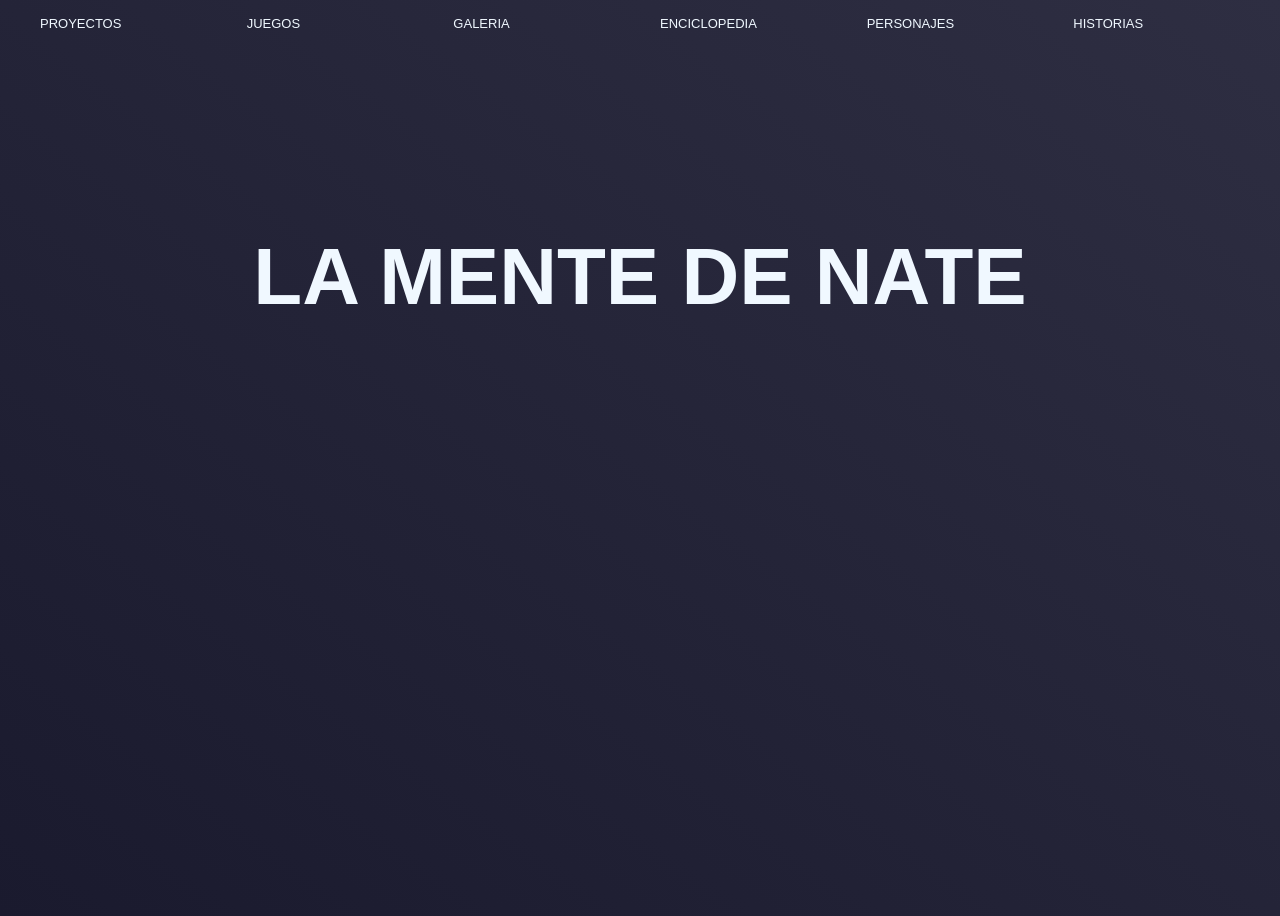
<file: index.html>
<!DOCTYPE html>
<html lang="en">
<head>
    <title>La mente de nate</title>
    <link rel="stylesheet" href="/css/index.css">
</head>
<body>
    <div class="Nav">
        <ul>
            <li><a href="/html/proyectos.html">PROYECTOS</a></li>
            <li><a href="/html/juegos.html">JUEGOS</a></li>
            <li><a href="/html/galeria.html">GALERIA</a></li>
            <li><a href="/html/enciclopedia.html">ENCICLOPEDIA</a></li>
            <li><a href="/html/personajes.html">PERSONAJES</a></li>
            <li><a href="/html/historias.html">HISTORIAS</a></li>
        </ul>
    </div>
    <h1>LA MENTE DE NATE</h1>
</body>
</html>
</file>
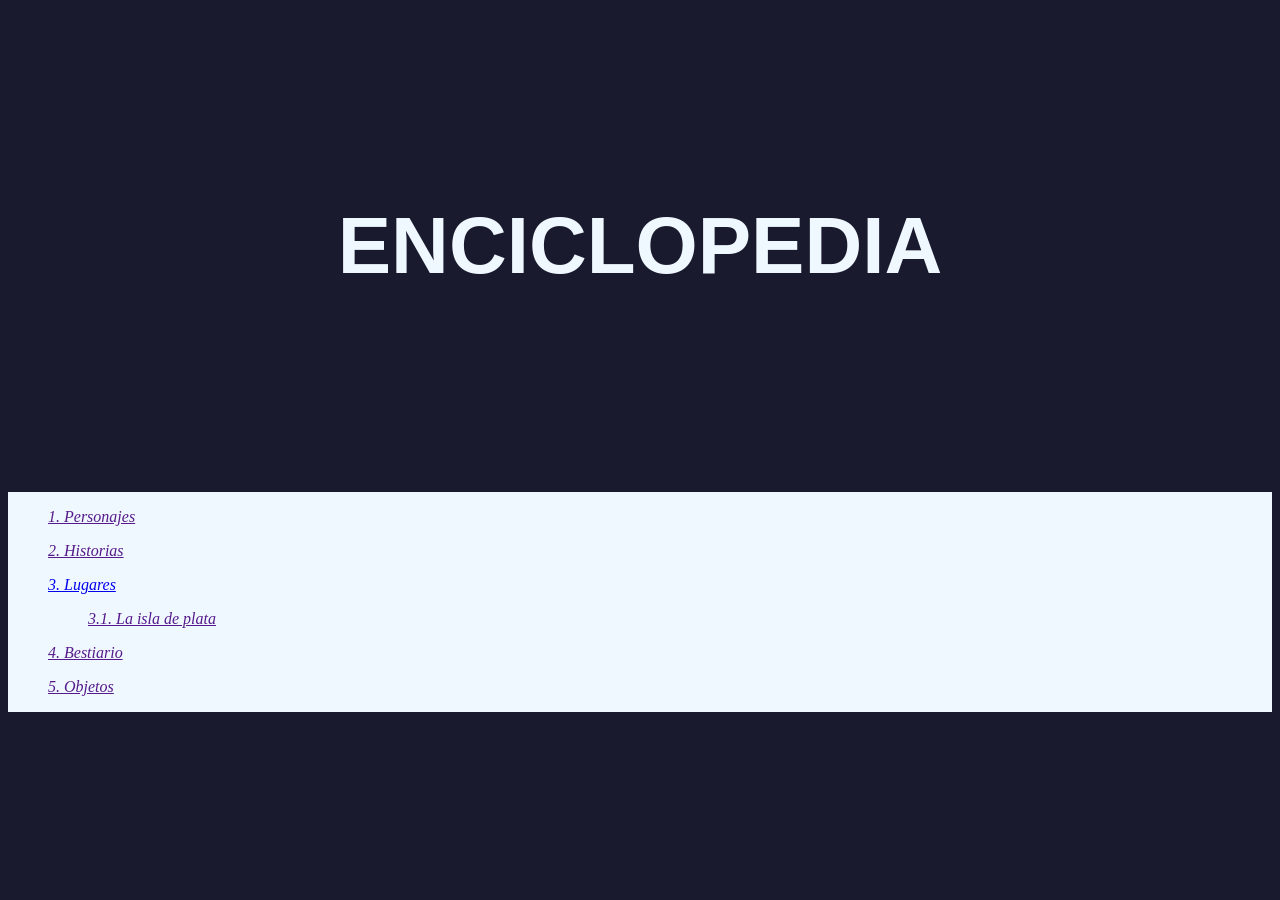
<file: html/enciclopedia.html>
<!DOCTYPE html>
<html lang="en">
<head>
    <title>ENCICLOPEDIA</title>
    <link rel="stylesheet" href="/css/enciclopedia.css">
</head>
<body>
    <h1>ENCICLOPEDIA</h1>
    <div class="pagina01">
        <ol class="titulosnivel01">
            <i><a href=""><p>
                1. Personajes
            </p></a></i>
            <i><a href=""><p>
                2. Historias
            </p></a></i>
            <i><a href="Lugares.html"><p>
                3. Lugares
                <ol>
                    <i><a href=""><p>3.1. La isla de plata</p></a></i>
                </ol>
            </p></a></i>
            <i><a href=""><p>
                4. Bestiario
            </p></a></i>
            <i><a href=""><p>
                5. Objetos
            </p></a></i>
        </ol>
    </div>
</body> 
</html>
</file>
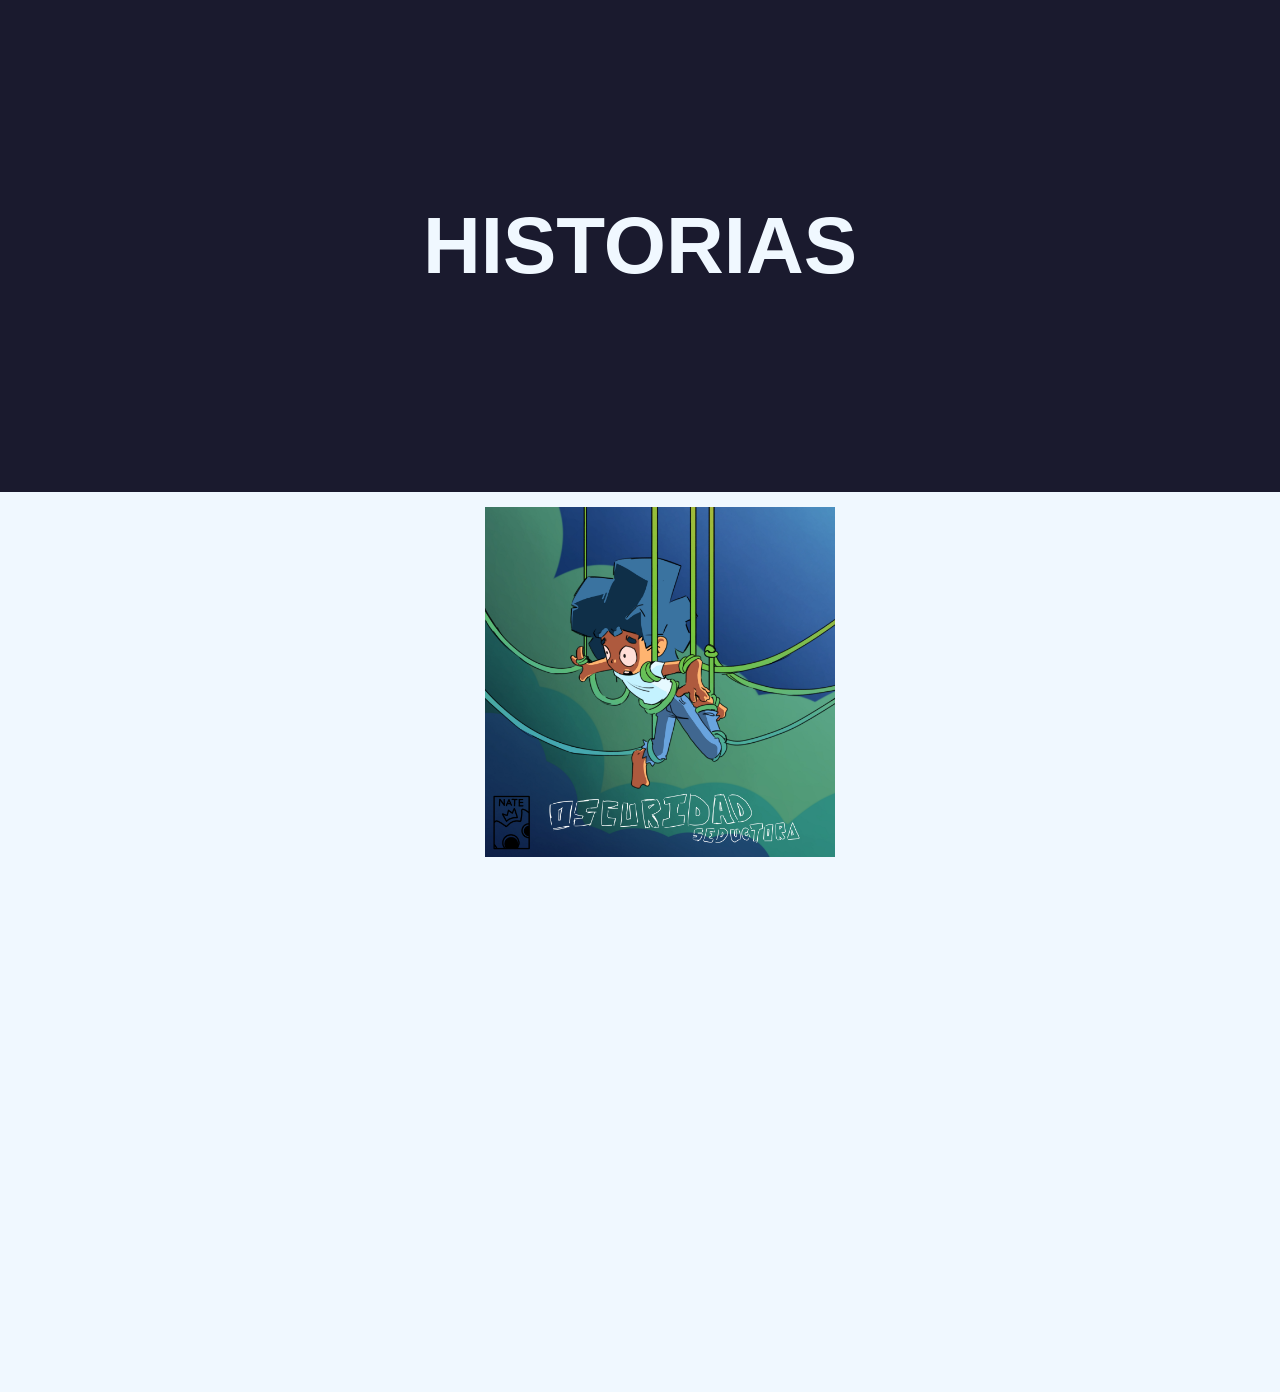
<file: html/historias.html>
<!DOCTYPE html>
<html lang="en">
<head>
    <title>Historias</title>
    <link rel="stylesheet" href="/css/historias.css">
</head>
<body>
    <h1>HISTORIAS</h1>
    <div class="DIVPortadas">
        <ul class="Portadas">
            <li>
                <a href="/html/DireccionesHistorias/historia01.html"><img src="/pictures/PortadasDeHistorias/OscuridadSeductora-portada-01.jpg" alt=""></a>
            </li>
        </ul>
    </div>
</body>
</html>
</file>
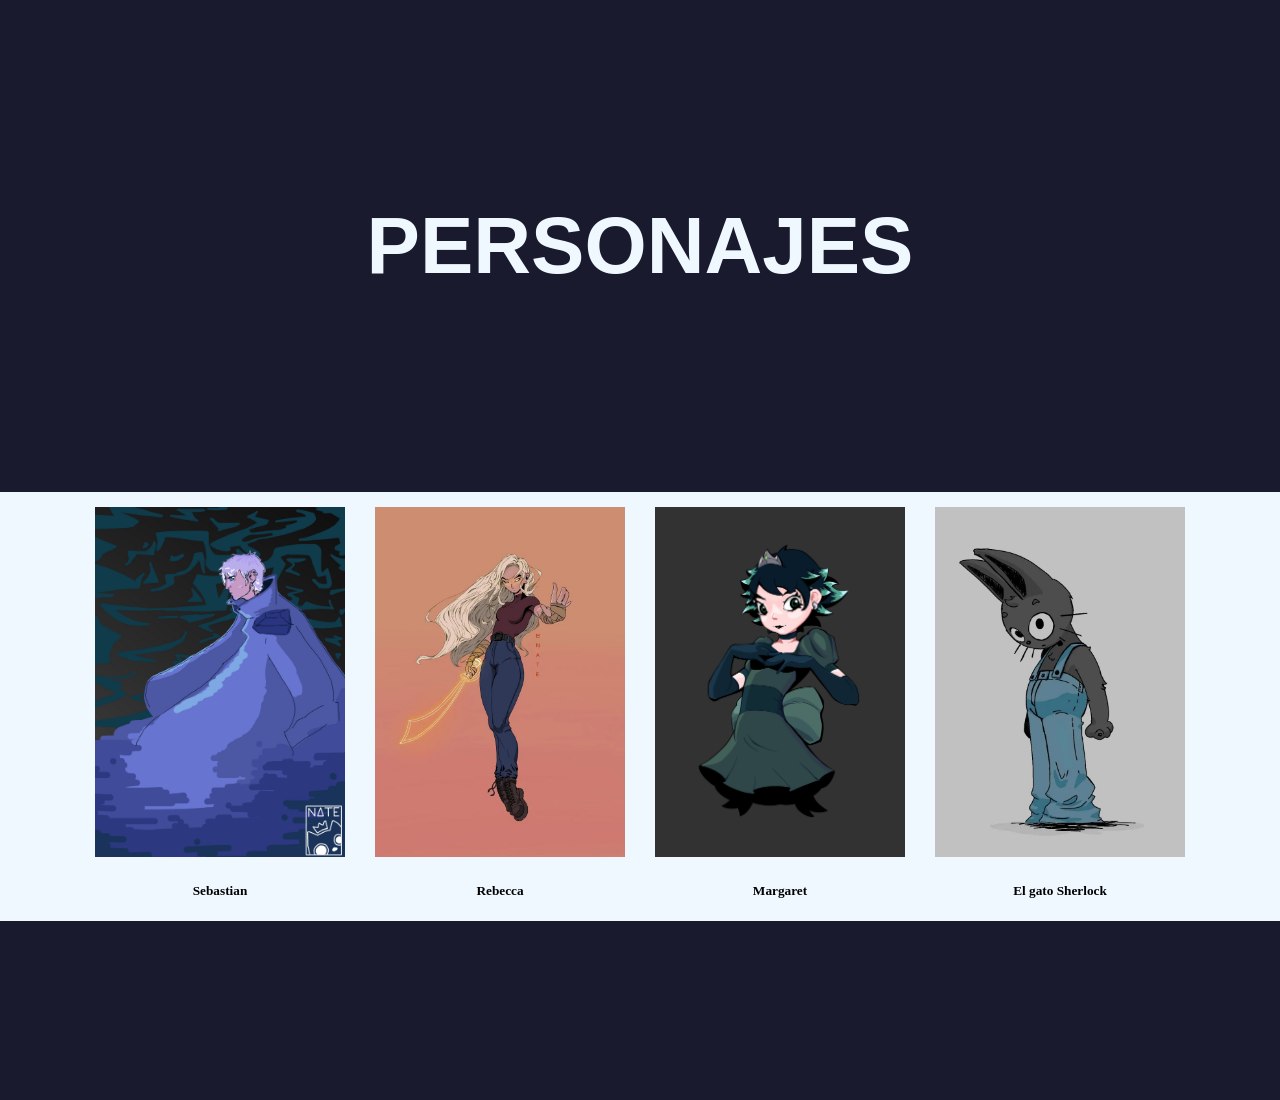
<file: html/personajes.html>
<!DOCTYPE html>
<html lang="en">
<head>
    <title>PERSONAJES</title>
    <link rel="stylesheet" href="/css/personajes.css">
</head>
<body>
    <h1>PERSONAJES</h1>
    <div class="ImagenesPersonajes">
        <ul class="ListaPersonajes">
            <li><a href="/html/DireccionesPersonajes/sebastian III.html"><img src="/pictures/ImagenesPersonajes/LMN-Sebastian III.jpg" alt="Imagen descriptiva"></a><h5>Sebastian</h5></li>
            <li><a href="/html/DireccionesPersonajes/rebecca.html"><img src="/pictures/ImagenesPersonajes/LMN-Rebecca.jpg" alt="Imagen descriptiva"></a><h5>Rebecca</h5></li>
            <li><a href="/html/DireccionesPersonajes/margaret.html"><img src="/pictures/ImagenesPersonajes/LMN-Margaret.jpg" alt="Imagen descriptiva"></a><h5>Margaret</h5></li>
            <li><a href="/html/DireccionesPersonajes/sherlock II.html"><img src="/pictures/ImagenesPersonajes/LMN-Sherlock II.jpg" alt="Imagen descriptiva"></a><h5>El gato Sherlock</h5></Li>
            <!-- <li><h5>Philip el sabio</h5></li> -->
            <!-- <li><h5>Theodora</h5></li> -->
        </ul>
    </div>
</body>
</html>
</file>
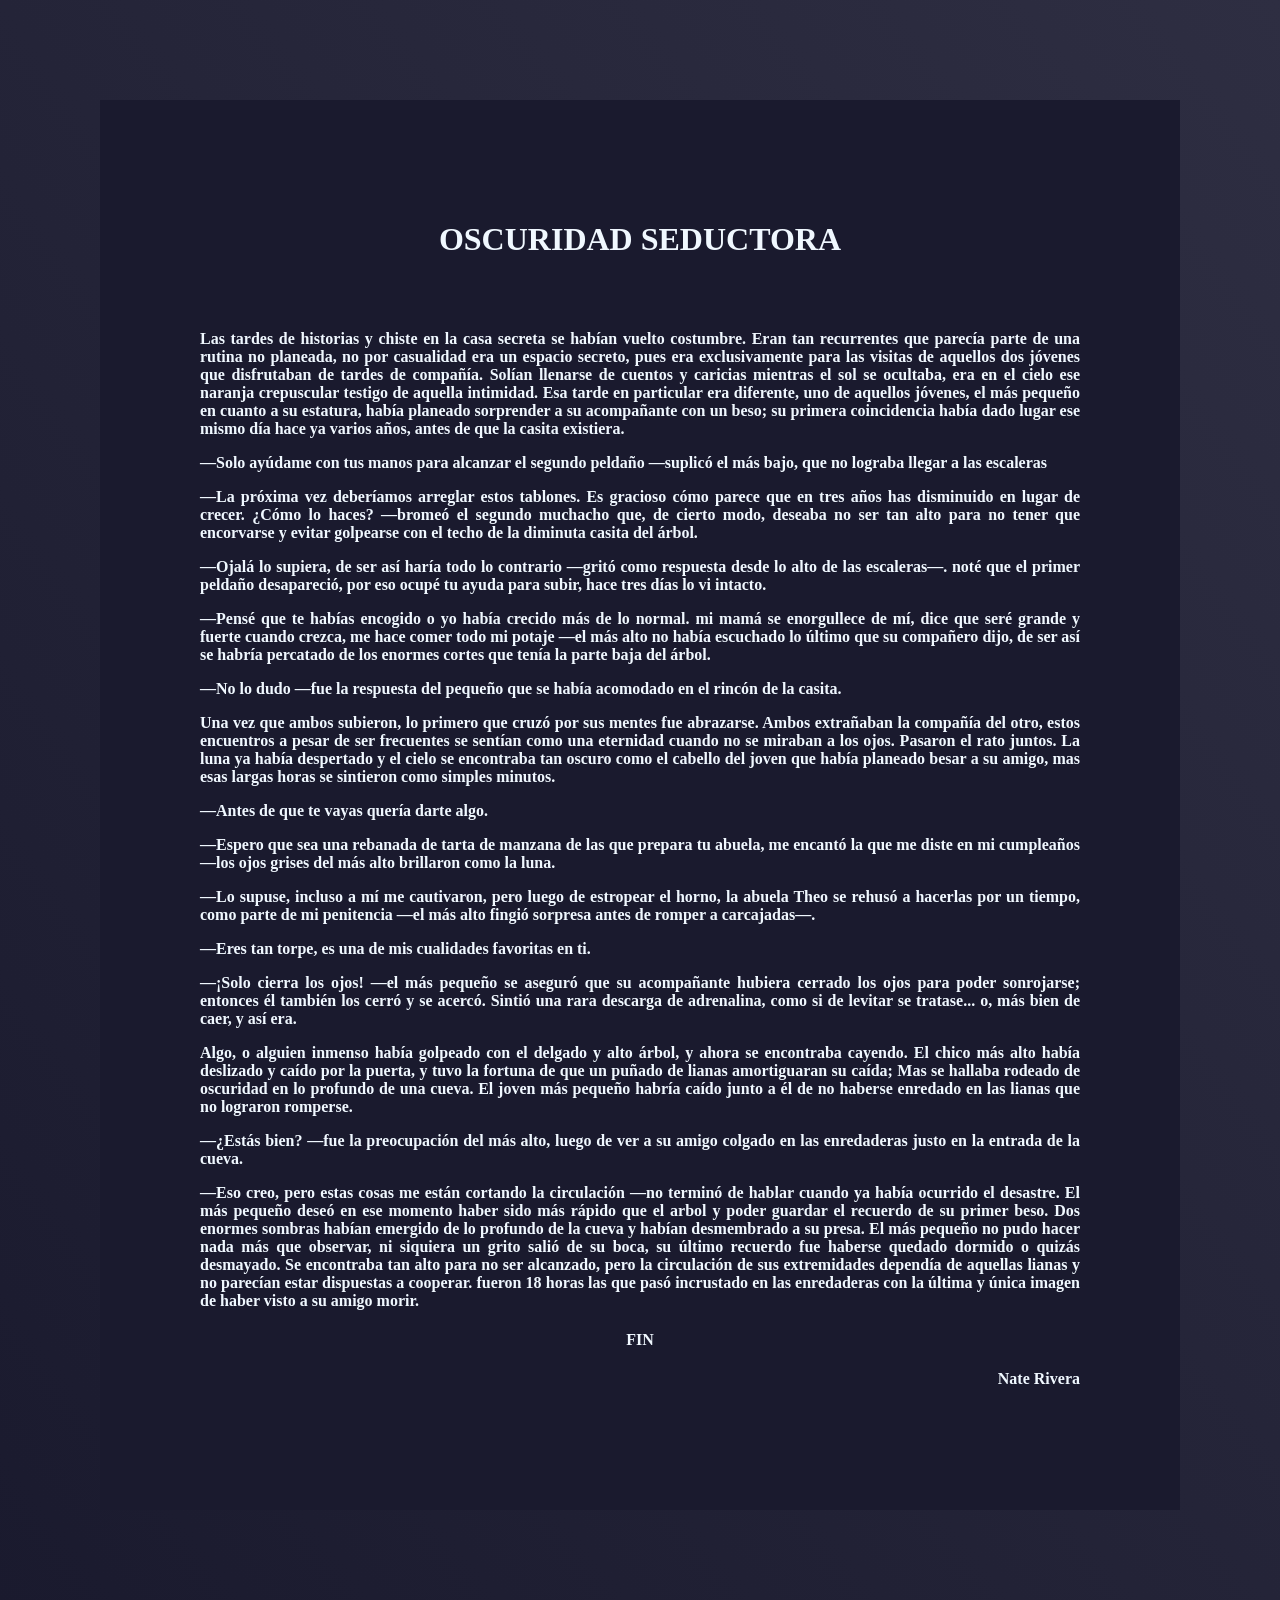
<file: html/DireccionesHistorias/historia01.html>
<!DOCTYPE html>
<html lang="en">
<head>
    <title>Historia #01</title>
    <link rel="stylesheet" href="/css/Historias/historiaBase.css">
</head>
<body>
    <div>
        <h1>OSCURIDAD SEDUCTORA</h1>
        <h4>
            <p>Las tardes de historias y chiste en la casa secreta se habían vuelto costumbre. Eran tan recurrentes que parecía parte de una rutina no planeada, no por casualidad era un espacio secreto, pues era exclusivamente para las visitas de aquellos dos jóvenes que disfrutaban de tardes de compañía. Solían llenarse de cuentos y caricias mientras el sol se ocultaba, era en el cielo ese naranja crepuscular testigo de aquella intimidad. Esa tarde en particular era diferente, uno de aquellos jóvenes, el más pequeño en cuanto a su estatura, había planeado sorprender a su acompañante con un beso; su primera coincidencia había dado lugar ese mismo día hace ya varios años, antes de que la casita existiera. </p>
            <p>—Solo ayúdame con tus manos para alcanzar el segundo peldaño —suplicó el más bajo, que no lograba llegar a las escaleras</p>
            <p>—La próxima vez deberíamos arreglar estos tablones. Es gracioso cómo parece que en tres años has disminuido en lugar de crecer. ¿Cómo lo haces? —bromeó el segundo muchacho que, de cierto modo, deseaba no ser tan alto para no tener que encorvarse y evitar golpearse con el techo de la diminuta casita del árbol.</p>
            <p>—Ojalá lo supiera, de ser así haría todo lo contrario —gritó como respuesta desde lo alto de las escaleras—. noté que el primer peldaño desapareció, por eso ocupé tu ayuda para subir, hace tres días lo vi intacto. </p>
            <p>—Pensé que te habías encogido o yo había crecido más de lo normal. mi mamá se enorgullece de mí, dice que seré grande y fuerte cuando crezca, me hace comer todo mi potaje —el más alto no había escuchado lo último que su compañero dijo, de ser así se habría percatado de los enormes cortes que tenía la parte baja del árbol. </p>
            <p>—No lo dudo —fue la respuesta del pequeño que se había acomodado en el rincón de la casita. </p>
            <p>Una vez que ambos subieron, lo primero que cruzó por sus mentes fue abrazarse. Ambos extrañaban la compañía del otro, estos encuentros a pesar de ser frecuentes se sentían como una eternidad cuando no se miraban a los ojos. Pasaron el rato juntos. La luna ya había despertado y el cielo se encontraba tan oscuro como el cabello del joven que había planeado besar a su amigo, mas esas largas horas se sintieron como simples minutos.  </p>
            <p>—Antes de que te vayas quería darte algo. </p>
            <p>—Espero que sea una rebanada de tarta de manzana de las que prepara tu abuela, me encantó la que me diste en mi cumpleaños —los ojos grises del más alto brillaron como la luna. </p>
            <p>—Lo supuse, incluso a mí me cautivaron, pero luego de estropear el horno, la abuela Theo se rehusó a hacerlas por un tiempo, como parte de mi penitencia —el más alto fingió sorpresa antes de romper a carcajadas—.</p>
            <p>—Eres tan torpe, es una de mis cualidades favoritas en ti. </p>
            <p>—¡Solo cierra los ojos! —el más pequeño se aseguró que su acompañante hubiera cerrado los ojos para poder sonrojarse; entonces él también los cerró y se acercó. Sintió una rara descarga de adrenalina, como si de levitar se tratase... o, más bien de caer, y así era.  </p>
            <p>Algo, o alguien inmenso había golpeado con el delgado y alto árbol, y ahora se encontraba cayendo. El chico más alto había deslizado y caído por la puerta, y tuvo la fortuna de que un puñado de lianas amortiguaran su caída; Mas se hallaba rodeado de oscuridad en lo profundo de una cueva. El joven más pequeño habría caído junto a él de no haberse enredado en las lianas que no lograron romperse. </p>
            <p>—¿Estás bien? —fue la preocupación del más alto, luego de ver a su amigo colgado en las enredaderas justo en la entrada de la cueva. </p>
            <p>—Eso creo, pero estas cosas me están cortando la circulación —no terminó de hablar cuando ya había ocurrido el desastre. El más pequeño deseó en ese momento haber sido más rápido que el arbol y poder guardar el recuerdo de su primer beso. Dos enormes sombras habían emergido de lo profundo de la cueva y habían desmembrado a su presa. El más pequeño no pudo hacer nada más que observar, ni siquiera un grito salió de su boca, su último recuerdo fue haberse quedado dormido o quizás desmayado. Se encontraba tan alto para no ser alcanzado, pero la circulación de sus extremidades dependía de aquellas lianas y no parecían estar dispuestas a cooperar. fueron 18 horas las que pasó incrustado en las enredaderas con la última y única imagen de haber visto a su amigo morir.</p>
        </h4>
        <h4 class="FIN">FIN</h4>
        <h4 class="Autor">Nate Rivera</h4>
    </div>
<body>
</html>
</file>
<file: css/index.css>
/*dis#1a1a2e, #2e2e42pplay none y posicion absolute*/
body{
    background-image: linear-gradient(to top right, #1a1a2e, #2e2e42);
    background-repeat: no-repeat;
    margin: 0;
    padding: 0;
    height: 100vh;
}
h1{
    color: aliceblue;
    font-family:Impact, Haettenschweiler, 'Arial Narrow Bold', sans-serif;
    font-size: 80px;
    text-align: center;
    margin-top: 200px;
    margin-bottom: 200px;
}
.Nav > ul{
    display: flex;
    list-style: none;
}
.Nav > ul > li > a{
    text-decoration: none;
    color: aliceblue;
    font-size: small;
    font-family:'Franklin Gothic Medium', 'Arial Narrow', Arial, sans-serif;
}
.Nav > ul > li{
    display:flex;
    flex: 1;
}

.Nav > ul > li :hover{
    color: #8799ff;
    transform: scale(0.9);
}
</file>
<file: css/enciclopedia.css>
.pagina01{
    background-color: aliceblue;
}
h1{
    color: aliceblue;
    margin-top: 200px;
    margin-bottom: 200px;
    text-align: center;
    font-family: Impact, Haettenschweiler, 'Arial Narrow Bold', sans-serif;
    font-size: 80px;
}
body{
    background-color: #1a1a2e;
}
.pagina01{
    align-content: center;
}
.titulosnivel01{
    list-style: none;
    
}
</file>
<file: css/historias.css>
body{
    background-color: #1a1a2e;
    background-repeat: no-repeat;
    margin: 0;
    padding: 0;
}
h1{
    font-family:Impact, Haettenschweiler, 'Arial Narrow Bold', sans-serif;
    color: aliceblue;
    font-size: 80px;
    text-align: center;
    margin: 200px;
}
.DIVPortadas{
    background-color: aliceblue;
    height: 100vh;
}
.Portadas{
    justify-content: center;
    display: flex;
    list-style: none;
}
.Portadas > li > a> img{
    padding: 15px;
    width: 350px;
    transition: transform 0.3s;
}
.Portadas > li > a > img:hover{
    transform: scale(1.05);
}
</file>
<file: css/personajes.css>
body{
    background-color: #1a1a2e;
    background-repeat: no-repeat;
    padding: 0;
    margin: 0;
    height: 100vh;
    width: 100vw;
}
.ImagenesPersonajes{
    background-color:aliceblue;
    margin: 0;
    padding: 0;
    width: 100vw;
}
h1{
    text-align: center;
    color: aliceblue;
    font-family:Impact, Haettenschweiler, 'Arial Narrow Bold', sans-serif;
    font-size: 80PX;
    margin-top: 200px;
    margin-bottom: 200px;
}
.ListaPersonajes{
    padding: 0;
    margin: 0;
    justify-content: center;
    list-style: none;
    display: flex;
    flex-wrap: wrap;
}
.ListaPersonajes > li{
    text-align: justify;
}
.ListaPersonajes > li > a > img{
    padding-top: 15px;
    padding-left: 15px;
    padding-right: 15px;
    width: 250px;
    height: 350px;
    object-fit: cover;
    transition: transform 0.3s ;
}
.ListaPersonajes > li > h5{
    text-align: center;
}
/*COMPORTAMIENTO*/
.ListaPersonajes > li > a > img:hover{
    transform: scale(1.05);
}
</file>
<file: css/Historias/historiaBase.css>
body{
    background-image: linear-gradient(to top right, #1a1a2e, #2e2e42);
    background-repeat: no-repeat;
    height: 100%;
    padding: 0;
    margin: 0;
}
div{
    background-color: #1a1a2e;
    margin: 100px;
    padding: 100px;
}
h1{
    text-align: center;
    color: aliceblue;
    padding-bottom: 50px;
}
h4{
    color: aliceblue;
    text-align: justify;
}
.FIN{
    text-align: center;
}
.Autor{
    text-align: right;
}
</file>
